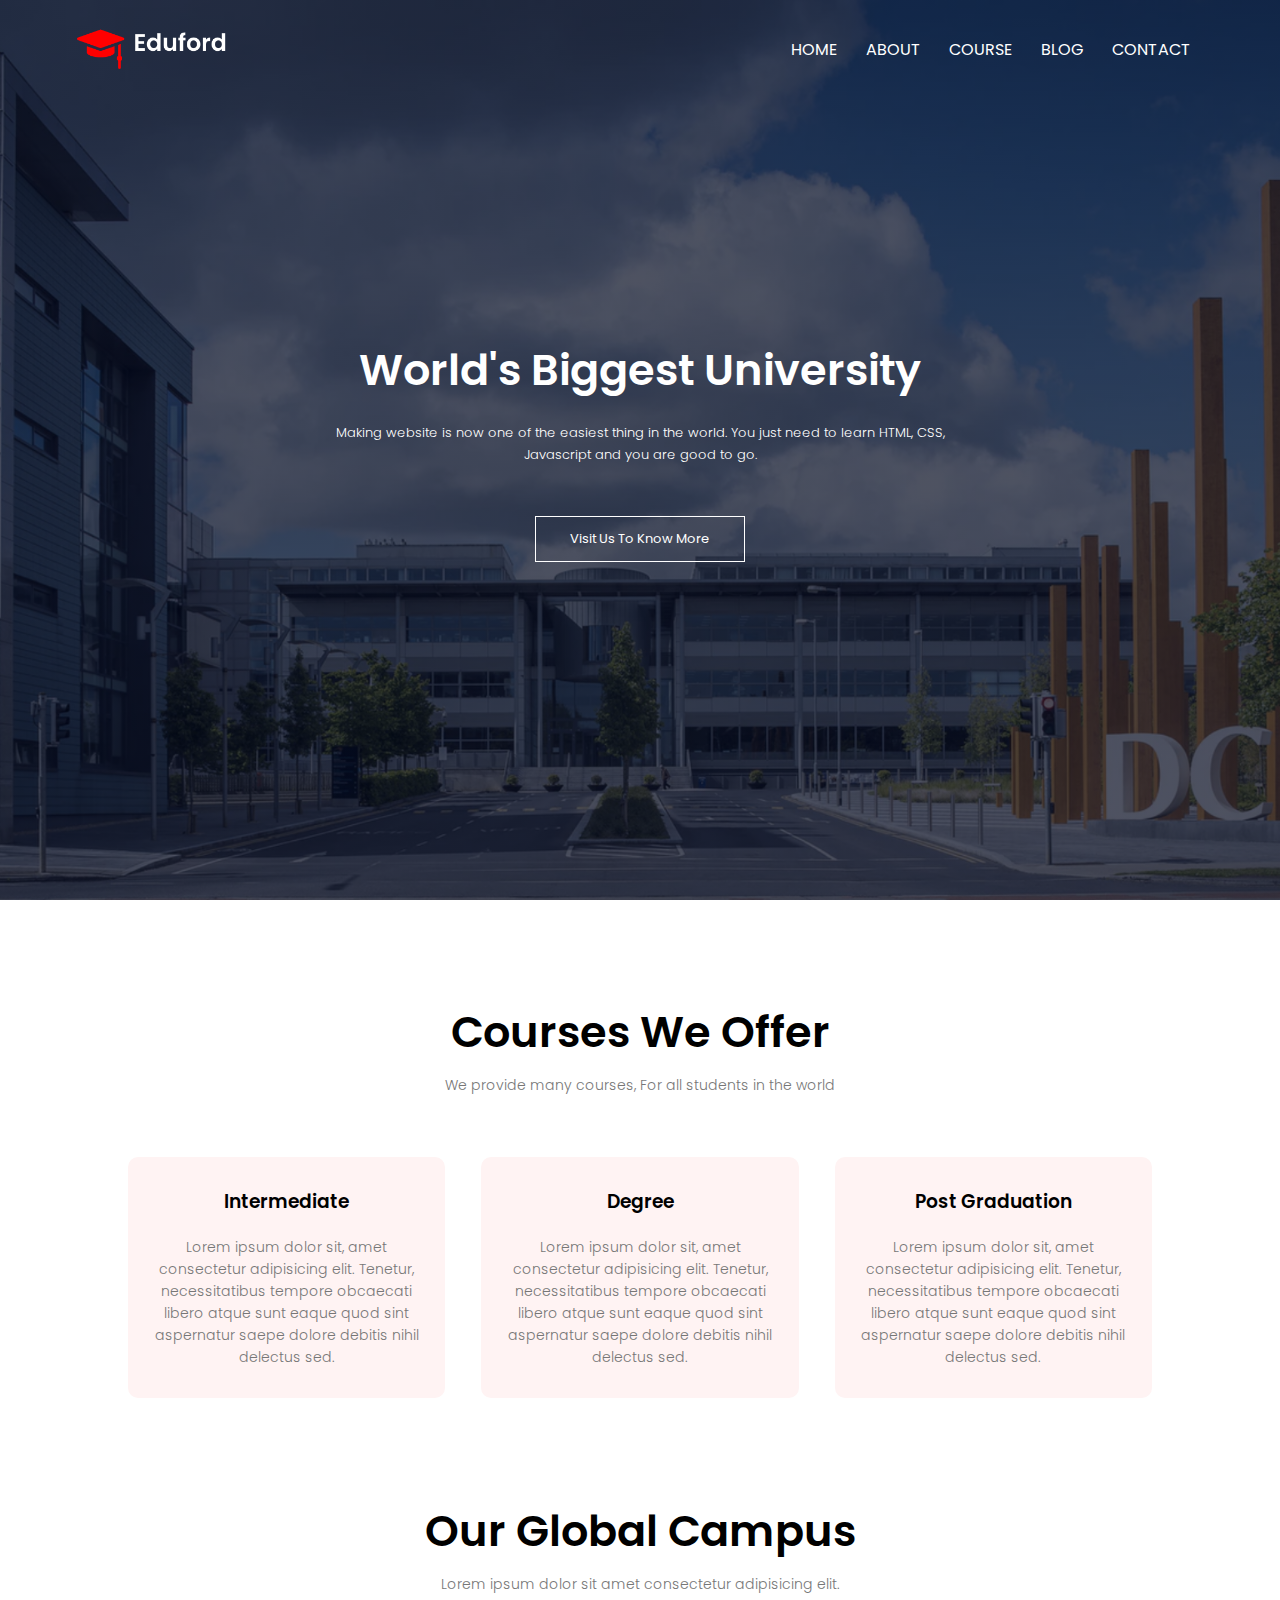
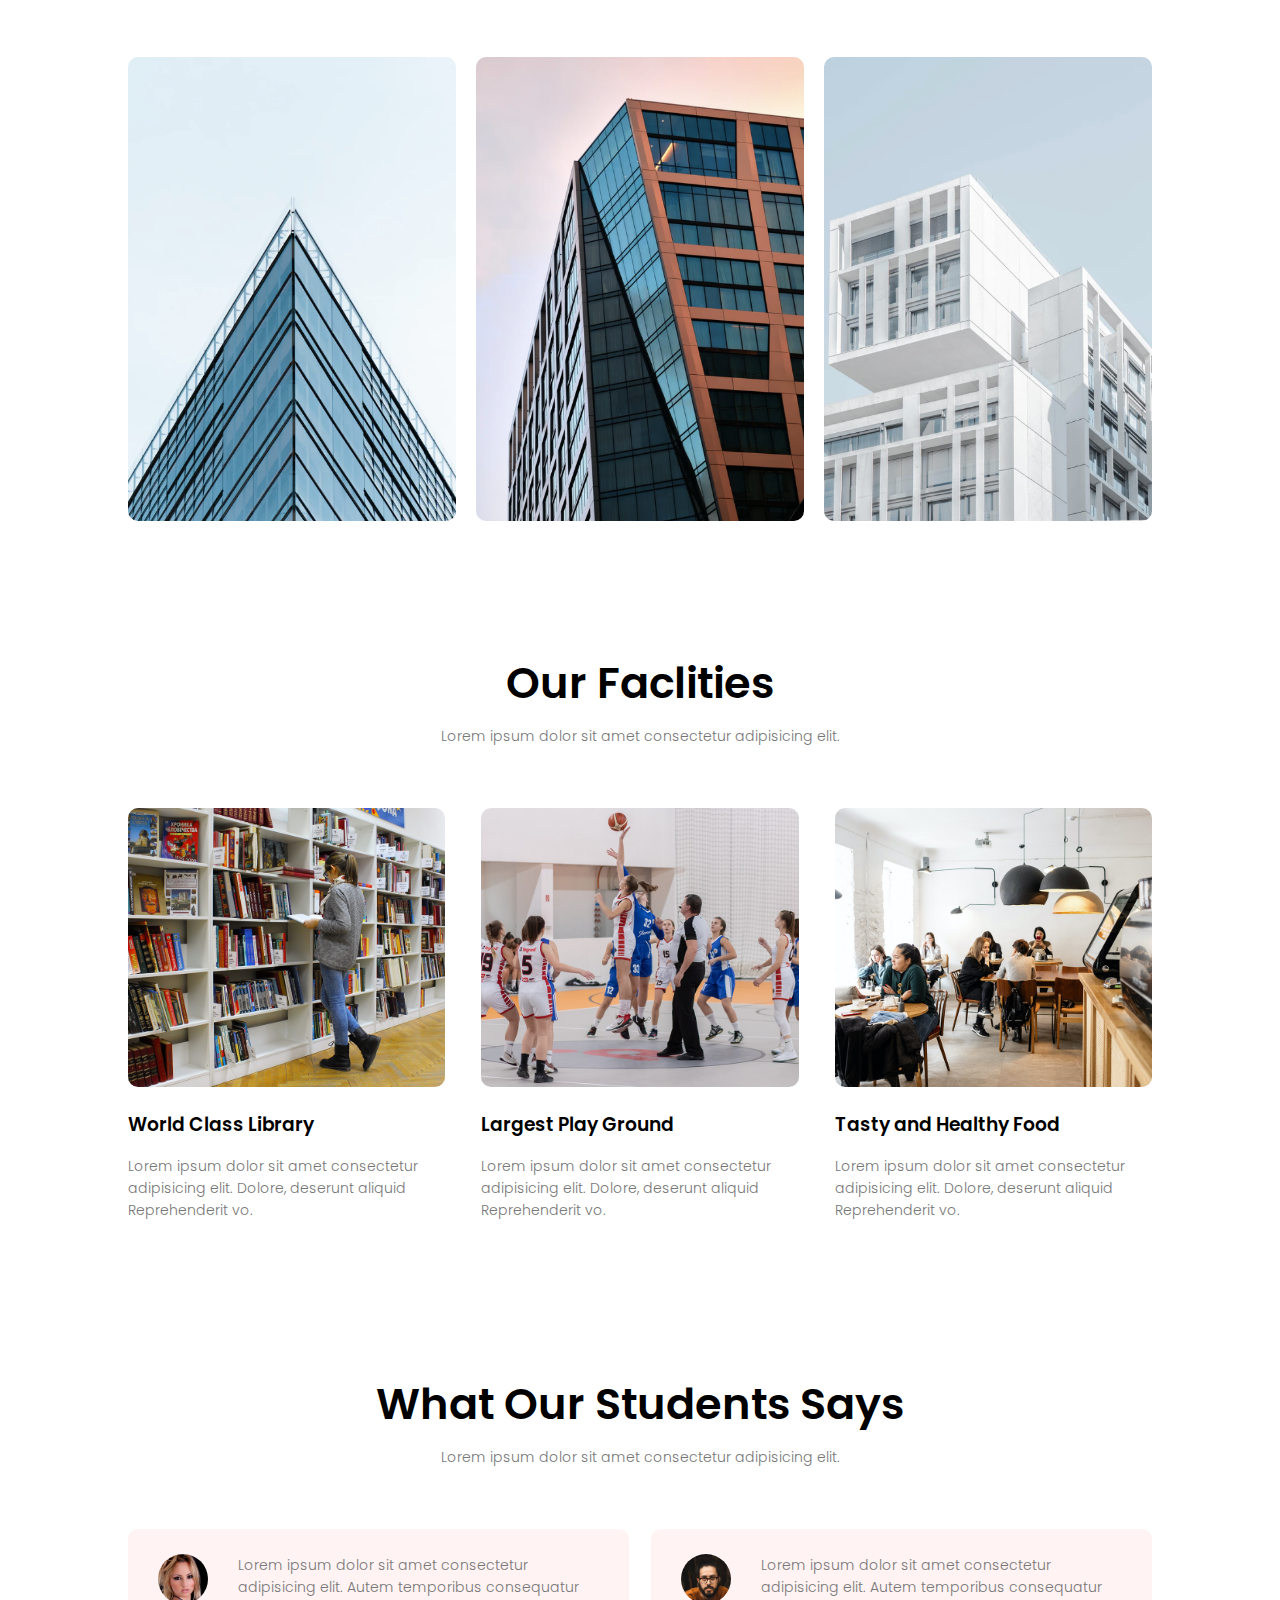
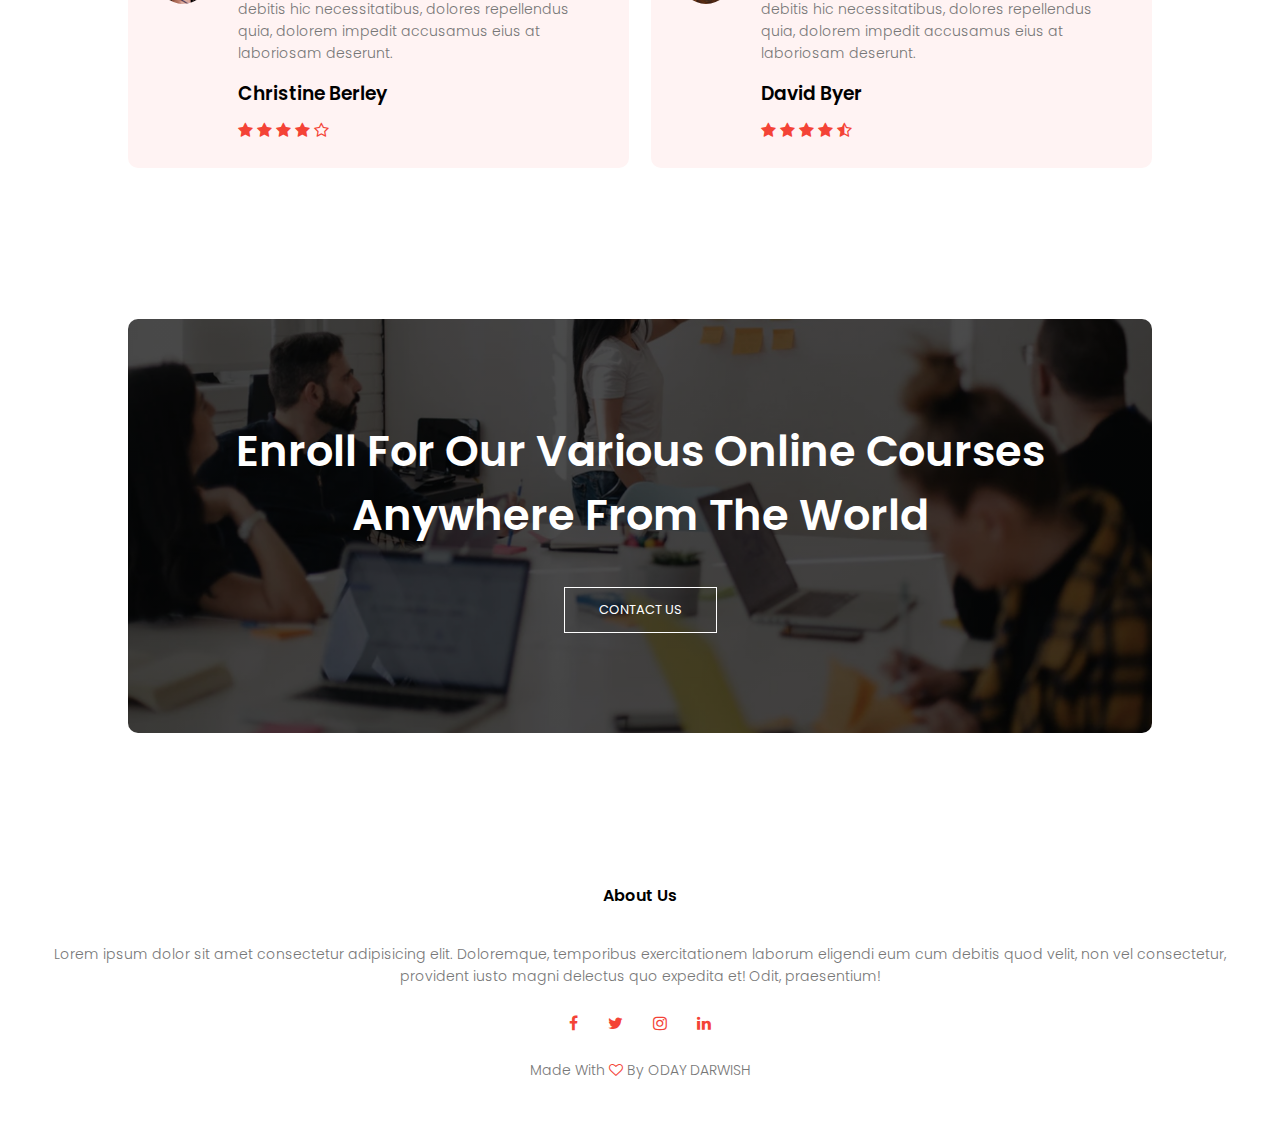
<file: index.html>
<!DOCTYPE html>
<html lang="en">
<head>
    <meta charset="UTF-8">
    <meta http-equiv="X-UA-Compatible" content="IE=edge">
    <meta name="viewport" content="width=device-width, initial-scale=1.0">
    <title>University Website Design</title>
    <link rel="stylesheet" href="css/style.css">
    <link rel="preconnect" href="https://fonts.googleapis.com">
    <link rel="preconnect" href="https://fonts.gstatic.com" crossorigin>
    <link href="https://fonts.googleapis.com/css2?family=Poppins:wght@100;200;300;400;600;700&display=swap" rel="stylesheet">
    <link rel="stylesheet" href="https://stackpath.bootstrapcdn.com/font-awesome/4.7.0/css/font-awesome.min.css">
</head>
<body>
    <section class="header">
        <nav>
            <a href="index.html"><img src="images/logo.png" alt=""></a>
            <div class="nav-links" id="navLinks">
                <i class="fa fa-times" onclick="hideMenu()"></i>
                <ul>
                    <li><a href="index.html">HOME</a></li>
                    <li><a href="about.html">ABOUT</a></li>
                    <li><a href="course.html">COURSE</a></li>
                    <li><a href="blog.html">BLOG</a></li>
                    <li><a href="contact.html">CONTACT</a></li>
                </ul>
            </div>
            <i class="fa fa-bars" onclick="showMenu()"></i>
        </nav>

        <div class="text-box">
            <h1>World's Biggest University</h1>
            <p>
                Making website is now one of the easiest thing in the world.
                You just need to learn HTML, CSS,<br>Javascript and you are good to go.
            </p>
            <a class="hero-btn" href="">Visit Us To Know More</a>
        </div>
    </section>


<!-----------COURSE------------>

    <section class="course">
        <h1>Courses We Offer</h1>
        <p>We provide many courses, For all students in the world</p>

        <DIV class="row">
            <div class="course-col">
                <h3>Intermediate</h3>
                <p>
                    Lorem ipsum dolor sit, amet consectetur adipisicing elit. Tenetur, necessitatibus tempore obcaecati libero atque
                    sunt eaque quod sint aspernatur saepe dolore debitis nihil delectus sed.
                </p>
            </div>
            <div class="course-col">
                <h3>Degree</h3>
                <p>
                    Lorem ipsum dolor sit, amet consectetur adipisicing elit. Tenetur, necessitatibus tempore obcaecati libero atque
                    sunt eaque quod sint aspernatur saepe dolore debitis nihil delectus sed.
                </p>
            </div>
            <div class="course-col">
                <h3>Post Graduation</h3>
                <p>
                    Lorem ipsum dolor sit, amet consectetur adipisicing elit. Tenetur, necessitatibus tempore obcaecati libero atque
                    sunt eaque quod sint aspernatur saepe dolore debitis nihil delectus sed.
                </p>
            </div>
        </DIV>
    </section>

<!-----------CAMPUS------------>

    <section class="campus">
        <h1>Our Global Campus</h1>
        <p>Lorem ipsum dolor sit amet consectetur adipisicing elit.</p>
        <div class="row">
            <div class="campus-col">
                <img src="images/london.png" alt="">
                <div class="layer">
                    <h3>LONDON</h3>
                </div>
            </div>
            <div class="campus-col">
                <img src="images/newyork.png "alt="">
                <div class="layer">
                    <h3>NEW YORK</h3>
                </div>
            </div>
            <div class="campus-col">
                <img src="images/washington.png" alt="">
                <div class="layer">
                    <h3>WASHINGTON</h3>
                </div>
            </div>
        </div>
    </section>

<!-----------FACILITIES------------>

    <section class="facilities">
        <h1>Our Faclities</h1>
        <p>Lorem ipsum dolor sit amet consectetur adipisicing elit.</p>
        <div class="row">
            <div class="fac-col">
                <img src="images/library.png" alt="">
                    <h3>World Class Library</h3>
                    <p>Lorem ipsum dolor sit amet consectetur adipisicing elit.
                        Dolore, deserunt aliquid Reprehenderit vo.
                    </p>
            </div>
            <div class="fac-col">
                <img src="images/basketball.png" alt="">
                    <h3>Largest Play Ground</h3>
                    <p>Lorem ipsum dolor sit amet consectetur adipisicing elit.
                        Dolore, deserunt aliquid Reprehenderit vo.
                    </p>
            </div>
            <div class="fac-col">
                <img src="images/cafeteria.png" alt="">
                    <h3>Tasty and Healthy Food</h3>
                    <p>Lorem ipsum dolor sit amet consectetur adipisicing elit.
                        Dolore, deserunt aliquid Reprehenderit vo.
                    </p>
            </div>
        </div>
    </section>

<!-----------TESTIMONIALS------------>

    <section class="testimonials">
        <h1>What Our Students Says</h1>
        <p>Lorem ipsum dolor sit amet consectetur adipisicing elit.</p>
        <div class="row">
            <div class="test-col">
                <img src="images/user1.jpg" alt="">
                <div>
                    <p>
                        Lorem ipsum dolor sit amet consectetur adipisicing elit.
                        Autem temporibus consequatur debitis hic necessitatibus, dolores repellendus quia,
                        dolorem impedit accusamus eius at laboriosam deserunt.
                    </p>
                    <h3>Christine Berley</h3>
                    <i class="fa fa-star"></i>
                    <i class="fa fa-star"></i>
                    <i class="fa fa-star"></i>
                    <i class="fa fa-star"></i>
                    <i class="fa fa-star-o"></i>
                </div>
            </div>
            <div class="test-col">
                <img src="images/user2.jpg" alt="">
                <div>
                    <p>
                        Lorem ipsum dolor sit amet consectetur adipisicing elit.
                        Autem temporibus consequatur debitis hic necessitatibus, dolores repellendus quia,
                        dolorem impedit accusamus eius at laboriosam deserunt.
                    </p>
                    <h3>David Byer</h3>
                    <i class="fa fa-star"></i>
                    <i class="fa fa-star"></i>
                    <i class="fa fa-star"></i>
                    <i class="fa fa-star"></i>
                    <i class="fa fa-star-half-o"></i>
                </div>
            </div>
        </div>
    </section>
    
<!-----------CALL TO ACTION------------>

    <section class="cta">
        <h1>Enroll For Our Various Online Courses<br>Anywhere From The World</h1>
        <a class="hero-btn" href="">CONTACT US</a>

    </section>

<!-----------FOOTER------------>

    <section class="footer">
        <h4>About Us</h4>
        <p>
            Lorem ipsum dolor sit amet consectetur adipisicing elit. Doloremque,
            temporibus exercitationem laborum eligendi eum cum debitis quod velit,
            non vel consectetur,<br>provident iusto magni delectus quo expedita et! Odit, praesentium!
        </p>
        <div class="icons">
            <i class="fa fa-facebook"></i>
            <i class="fa fa-twitter"></i>
            <i class="fa fa-instagram"></i>
            <i class="fa fa-linkedin"></i>
        </div>
        <p>Made With <i class="fa fa-heart-o"></i> By ODAY DARWISH</p>
    </section>





<!--------------------Javascript For Toggle Menu----------->
    <script>
        var navLinks = document.getElementById("navLinks");
        
        function showMenu() {
            navLinks.style.right = "0";
        }
        function hideMenu() {
            navLinks.style.right = "-201px"
        }

    </script>
</body>
</html>
</file>
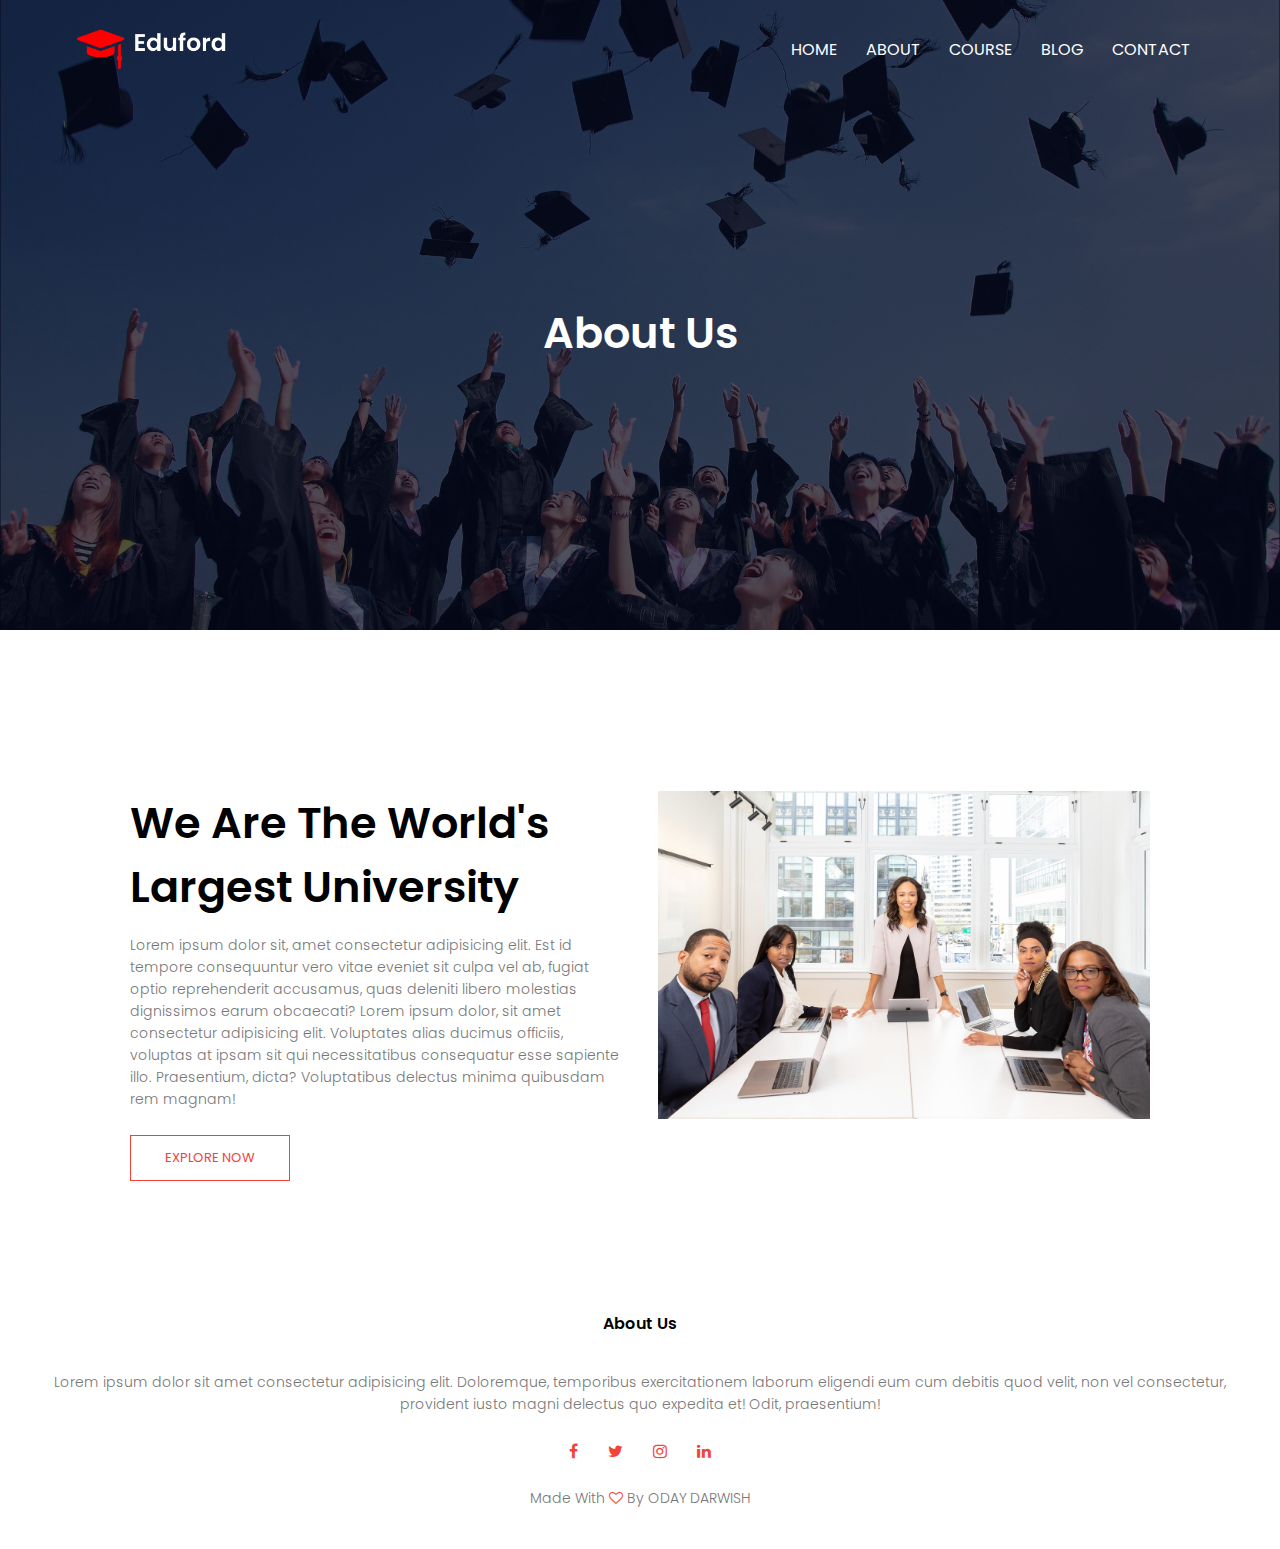
<file: about.html>
<!DOCTYPE html>
<html lang="en">
<head>
    <meta charset="UTF-8">
    <meta http-equiv="X-UA-Compatible" content="IE=edge">
    <meta name="viewport" content="width=device-width, initial-scale=1.0">
    <title>University Website Design</title>
    <link rel="stylesheet" href="css/style.css">
    <link rel="preconnect" href="https://fonts.googleapis.com">
    <link rel="preconnect" href="https://fonts.gstatic.com" crossorigin>
    <link href="https://fonts.googleapis.com/css2?family=Poppins:wght@100;200;300;400;600;700&display=swap" rel="stylesheet">
    <link rel="stylesheet" href="https://stackpath.bootstrapcdn.com/font-awesome/4.7.0/css/font-awesome.min.css">
</head>
<body>
    <section class="sub-header">
        <nav>
            <a href="index.html"><img src="images/logo.png" alt=""></a>
            <div class="nav-links" id="navLinks">
                <i class="fa fa-times" onclick="hideMenu()"></i>
                <ul>
                    <li><a href="index.html">HOME</a></li>
                    <li><a href="about.html">ABOUT</a></li>
                    <li><a href="course.html">COURSE</a></li>
                    <li><a href="blog.html">BLOG</a></li>
                    <li><a href="contact.html">CONTACT</a></li>
                </ul>
            </div>
            <i class="fa fa-bars" onclick="showMenu()"></i>
        </nav>
        <h1>About Us</h1>
    </section>

<!-- ----------ABOUT US CONTAINT----------- -->

    <section class="about-us">
        <div class="row">
            <div class="about-col">
                <h1>We Are The World's Largest University</h1>
                <p>
                    Lorem ipsum dolor sit, amet consectetur adipisicing elit. Est id tempore consequuntur
                    vero vitae eveniet sit culpa vel ab, fugiat optio reprehenderit accusamus,
                    quas deleniti libero molestias dignissimos earum obcaecati?
                    Lorem ipsum dolor, sit amet consectetur adipisicing elit. Voluptates alias ducimus officiis,
                    voluptas at ipsam sit qui necessitatibus consequatur esse sapiente illo. Praesentium,
                    dicta? Voluptatibus delectus minima quibusdam rem magnam!
                </p>
                <a class="hero-btn red-btn" href="">EXPLORE NOW</a>
            </div>
            <div class="about-col">
                <img src="images/about.jpg" alt="">
            </div>
        </div>
    </section>


<!-----------FOOTER------------>

    <section class="footer">
        <h4>About Us</h4>
        <p>
            Lorem ipsum dolor sit amet consectetur adipisicing elit. Doloremque,
            temporibus exercitationem laborum eligendi eum cum debitis quod velit,
            non vel consectetur,<br>provident iusto magni delectus quo expedita et! Odit, praesentium!
        </p>
        <div class="icons">
            <i class="fa fa-facebook"></i>
            <i class="fa fa-twitter"></i>
            <i class="fa fa-instagram"></i>
            <i class="fa fa-linkedin"></i>
        </div>
        <p>Made With <i class="fa fa-heart-o"></i> By ODAY DARWISH</p>
    </section>






<!--------------------Javascript For Toggle Menu----------->
    <script>
        var navLinks = document.getElementById("navLinks");
        
        function showMenu() {
            navLinks.style.right = "0";
        }
        function hideMenu() {
            navLinks.style.right = "-201px"
        }

    </script>
</body>
</html>
</file>
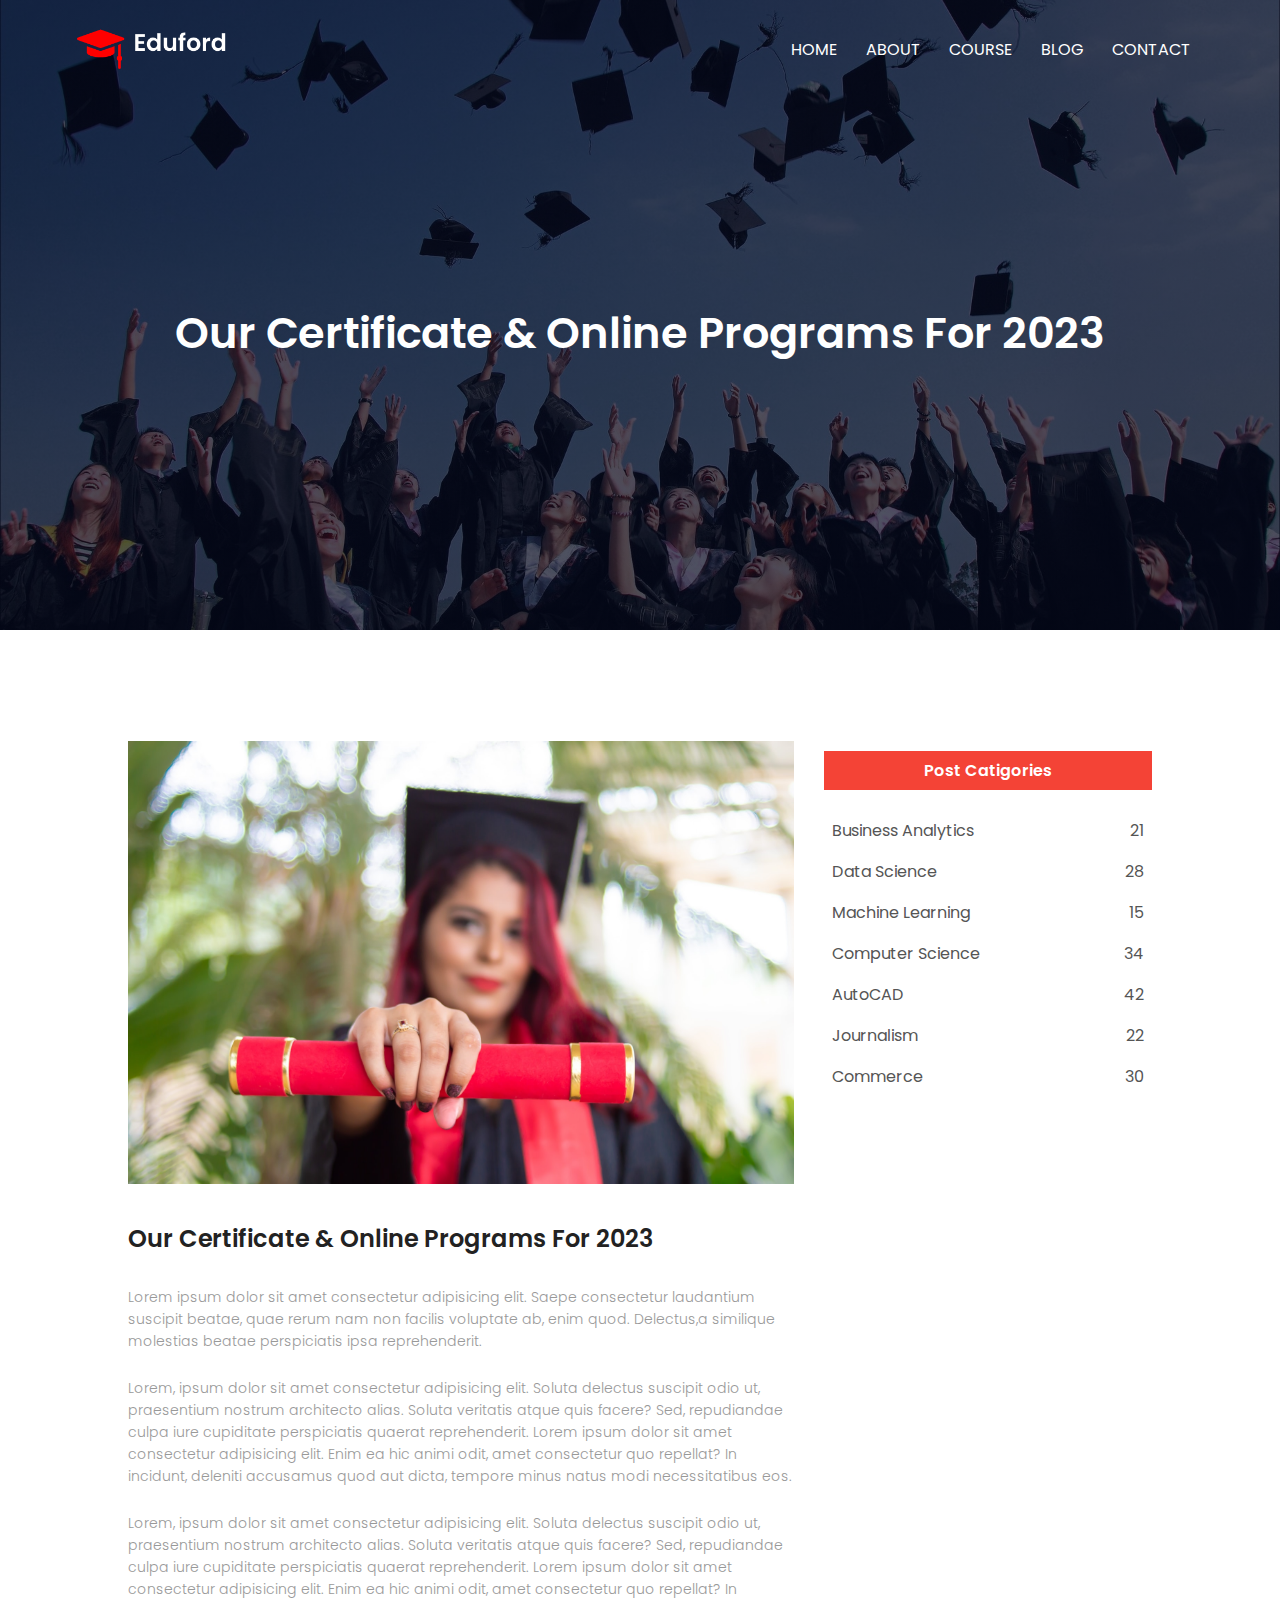
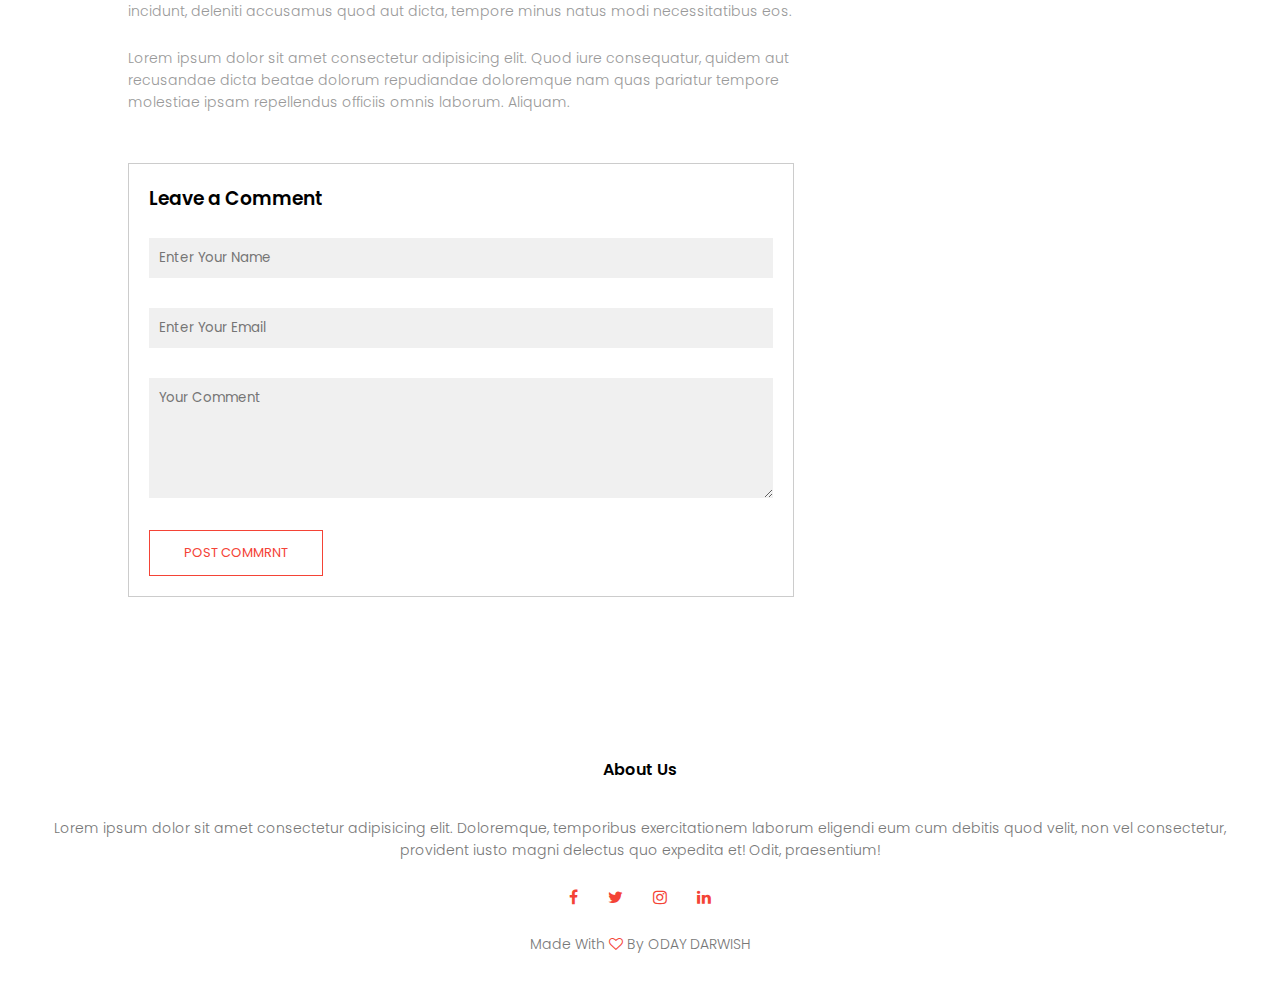
<file: blog.html>
<!DOCTYPE html>
<html lang="en">
<head>
    <meta charset="UTF-8">
    <meta http-equiv="X-UA-Compatible" content="IE=edge">
    <meta name="viewport" content="width=device-width, initial-scale=1.0">
    <title>University Website Design</title>
    <link rel="stylesheet" href="css/style.css">
    <link rel="preconnect" href="https://fonts.googleapis.com">
    <link rel="preconnect" href="https://fonts.gstatic.com" crossorigin>
    <link href="https://fonts.googleapis.com/css2?family=Poppins:wght@100;200;300;400;600;700&display=swap" rel="stylesheet">
    <link rel="stylesheet" href="https://stackpath.bootstrapcdn.com/font-awesome/4.7.0/css/font-awesome.min.css">
</head>
<body>
    <section class="sub-header">
        <nav>
            <a href="index.html"><img src="images/logo.png" alt=""></a>
            <div class="nav-links" id="navLinks">
                <i class="fa fa-times" onclick="hideMenu()"></i>
                <ul>
                    <li><a href="index.html">HOME</a></li>
                    <li><a href="about.html">ABOUT</a></li>
                    <li><a href="course.html">COURSE</a></li>
                    <li><a href="blog.html">BLOG</a></li>
                    <li><a href="contact.html">CONTACT</a></li>
                </ul>
            </div>
            <i class="fa fa-bars" onclick="showMenu()"></i>
        </nav>
        <h1>Our Certificate & Online Programs For 2023</h1>
    </section>

<!-----------BLOG BAGE CONTAINT------------>

    <section class="blog-content">
        <div class="row">
            <div class="blog-left">
                <img src="images/certificate.jpg" alt="">
                <h2>Our Certificate & Online Programs For 2023</h2>
                <p>
                    Lorem ipsum dolor sit amet consectetur adipisicing elit.
                    Saepe consectetur laudantium suscipit beatae, quae rerum nam non facilis voluptate ab, enim quod.
                    Delectus,a similique molestias beatae perspiciatis ipsa reprehenderit.
                </p>
                <br>
                <p>
                    Lorem, ipsum dolor sit amet consectetur adipisicing elit.
                    Soluta delectus suscipit odio ut, praesentium nostrum architecto alias.
                    Soluta veritatis atque quis facere? Sed,
                    repudiandae culpa iure cupiditate perspiciatis quaerat reprehenderit.
                    Lorem ipsum dolor sit amet consectetur adipisicing elit. Enim ea hic animi odit,
                    amet consectetur quo repellat? In incidunt, deleniti accusamus quod aut dicta,
                    tempore minus natus modi necessitatibus eos.
                </p>
                <br>
                <p>
                    Lorem, ipsum dolor sit amet consectetur adipisicing elit.
                    Soluta delectus suscipit odio ut, praesentium nostrum architecto alias.
                    Soluta veritatis atque quis facere? Sed,
                    repudiandae culpa iure cupiditate perspiciatis quaerat reprehenderit.
                    Lorem ipsum dolor sit amet consectetur adipisicing elit. Enim ea hic animi odit,
                    amet consectetur quo repellat? In incidunt, deleniti accusamus quod aut dicta,
                    tempore minus natus modi necessitatibus eos.
                </p>
                <br>
                <p>
                    Lorem ipsum dolor sit amet consectetur adipisicing elit. Quod iure consequatur,
                    quidem aut recusandae dicta beatae dolorum repudiandae
                    doloremque nam quas pariatur tempore molestiae ipsam repellendus officiis omnis laborum. Aliquam.
                </p>

                <div class="comment-box">
                    <h3>Leave a Comment</h3>
                    <form class="comment-form">
                        <input type="text" placeholder="Enter Your Name">
                        <input type="email" placeholder="Enter Your Email">
                        <textarea rows="5" placeholder="Your Comment"></textarea>
                        <button class="hero-btn red-btn" type="submit">POST COMMRNT</button>
                    </form>
                </div>

            </div>
            <div class="blog-right">
                <h3>Post Catigories</h3>
                <div>
                    <span>Business Analytics</span>
                    <span>21</span>
                </div>
                <div>
                    <span>Data Science</span>
                    <span>28</span>
                </div>
                <div>
                    <span>Machine Learning</span>
                    <span>15</span>
                </div>
                <div>
                    <span>Computer Science</span>
                    <span>34</span>
                </div>
                <div>
                    <span>AutoCAD</span>
                    <span>42</span>
                </div>
                <div>
                    <span>Journalism</span>
                    <span>22</span>
                </div>
                <div>
                    <span>Commerce</span>
                    <span>30</span>
                </div>
            </div>
        </div>
    </section>





<!-----------FOOTER------------>

    <section class="footer">
        <h4>About Us</h4>
        <p>
            Lorem ipsum dolor sit amet consectetur adipisicing elit. Doloremque,
            temporibus exercitationem laborum eligendi eum cum debitis quod velit,
            non vel consectetur,<br>provident iusto magni delectus quo expedita et! Odit, praesentium!
        </p>
        <div class="icons">
            <i class="fa fa-facebook"></i>
            <i class="fa fa-twitter"></i>
            <i class="fa fa-instagram"></i>
            <i class="fa fa-linkedin"></i>
        </div>
        <p>Made With <i class="fa fa-heart-o"></i> By ODAY DARWISH</p>
    </section>






<!--------------------Javascript For Toggle Menu----------->
    <script>
        var navLinks = document.getElementById("navLinks");
        
        function showMenu() {
            navLinks.style.right = "0";
        }
        function hideMenu() {
            navLinks.style.right = "-201px"
        }

    </script>
</body>
</html>
</file>
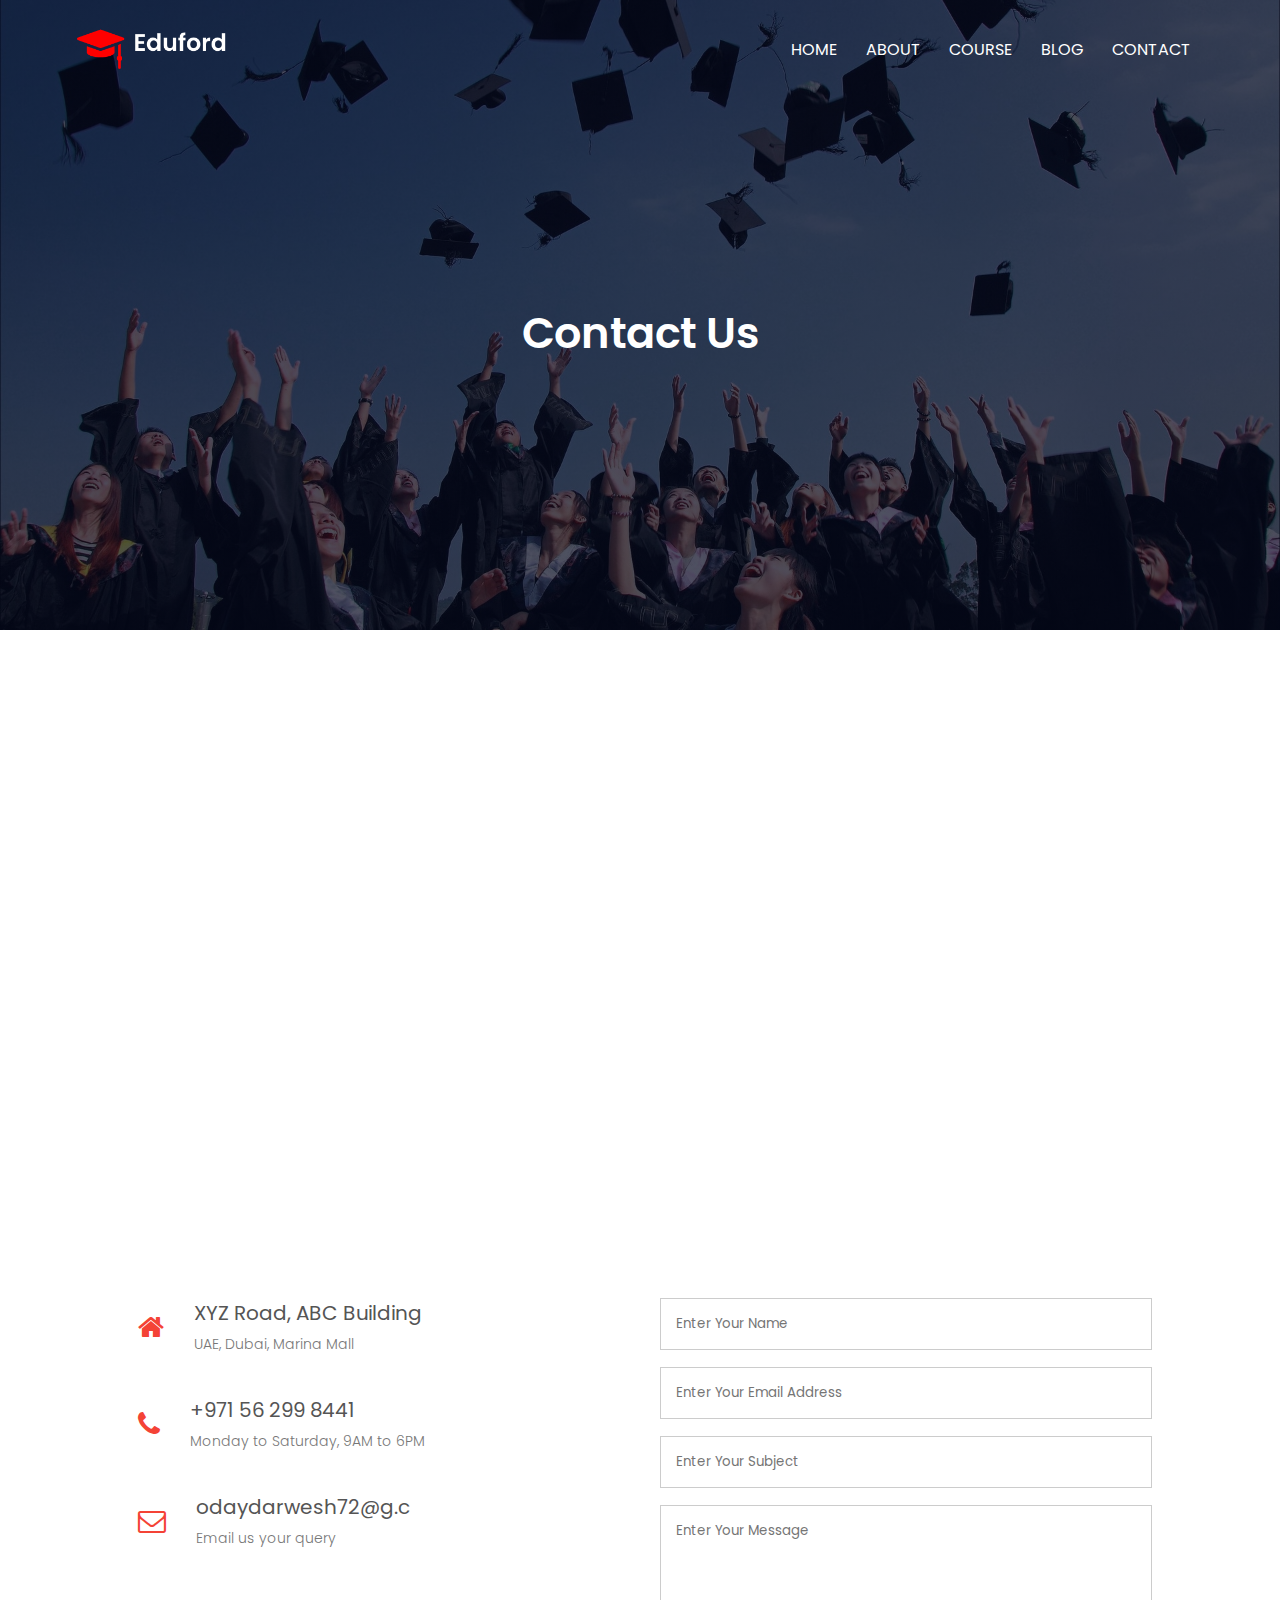
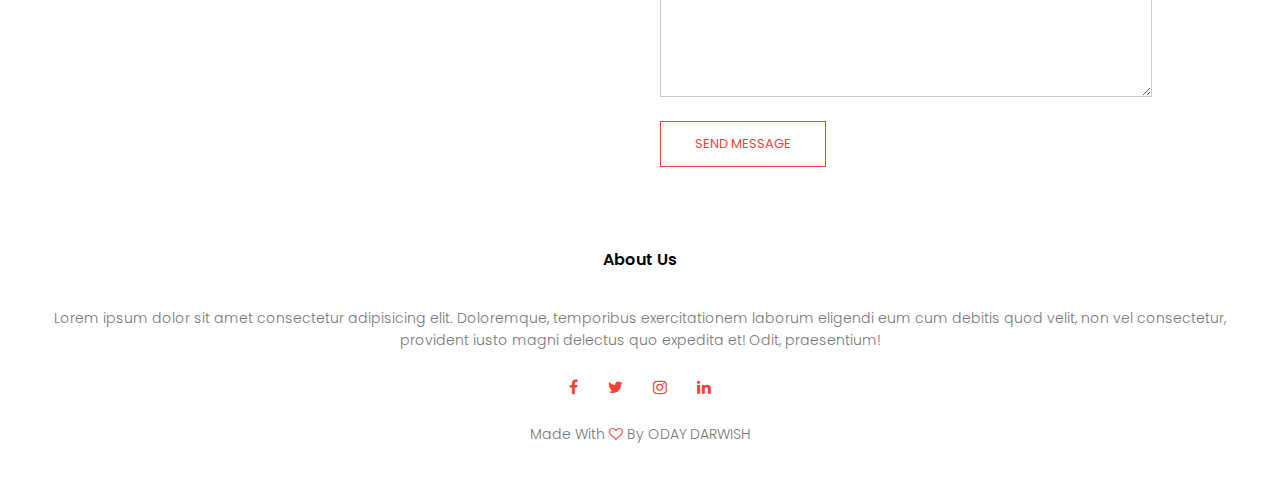
<file: contact.html>
<!DOCTYPE html>
<html lang="en">
<head>
    <meta charset="UTF-8">
    <meta http-equiv="X-UA-Compatible" content="IE=edge">
    <meta name="viewport" content="width=device-width, initial-scale=1.0">
    <title>University Website Design</title>
    <link rel="stylesheet" href="css/style.css">
    <link rel="preconnect" href="https://fonts.googleapis.com">
    <link rel="preconnect" href="https://fonts.gstatic.com" crossorigin>
    <link href="https://fonts.googleapis.com/css2?family=Poppins:wght@100;200;300;400;600;700&display=swap" rel="stylesheet">
    <link rel="stylesheet" href="https://stackpath.bootstrapcdn.com/font-awesome/4.7.0/css/font-awesome.min.css">
</head>
<body>
    <section class="sub-header">
        <nav>
            <a href="index.html"><img src="images/logo.png" alt=""></a>
            <div class="nav-links" id="navLinks">
                <i class="fa fa-times" onclick="hideMenu()"></i>
                <ul>
                    <li><a href="index.html">HOME</a></li>
                    <li><a href="about.html">ABOUT</a></li>
                    <li><a href="course.html">COURSE</a></li>
                    <li><a href="blog.html">BLOG</a></li>
                    <li><a href="contact.html">CONTACT</a></li>
                </ul>
            </div>
            <i class="fa fa-bars" onclick="showMenu()"></i>
        </nav>
        <h1>Contact Us</h1>
    </section>

<!-- ----------CONTACT US CONTAINT----------- -->

    <section class="location">
        <iframe src="https://www.google.com/maps/embed?pb=!1m18!1m12!1m3!1d3722357.2683217158!2d56.20034541956278!3d24.342503151909234!2m3!1f0!2f0!3f0!3m2!1i1024!2i768!4f13.
                    1!3m3!1m2!1s0x3e5e48dfb1ab12bd%3A0x33d32f56c0080aa7!2z2KfZhNil2YXYp9ix2KfYqiDYp9mE2LnYsdio2YrYqSDYp9mE2YXYqtit2K_YqQ!5e0!3m2!1sar!2s!4v1676537553874!5m2!1sar!2s" 
                width="600" height="450" style="border:0;" allowfullscreen="" loading="lazy" referrerpolicy="no-referrer-when-downgrade"></iframe>
    </section>

    <section class="contact-us">
        <div class="row">
            <div class="contact-col">
                <div>
                    <i class="fa fa-home"></i>
                    <span>
                        <h5>XYZ Road, ABC Building</h5>
                        <p>UAE, Dubai, Marina Mall</p>
                    </span>
                </div>
                <div>
                    <i class="fa fa-phone"></i>
                    <span>
                        <h5>+971 56 299 8441</h5>
                        <p>Monday to Saturday, 9AM to 6PM</p>
                    </span>
                </div>
                <div>
                    <i class="fa fa-envelope-o"></i>
                    <span>
                        <h5>odaydarwesh72@g.c</h5>
                        <p>Email us your query</p>
                    </span>
                </div>
            </div>
            <div class="contact-col">
                <form action="form-handler.php" method="post">
                    <input type="text" name="name" placeholder="Enter Your Name" required>
                    <input type="email" name="email" placeholder="Enter Your Email Address" required>
                    <input type="text" name="subject" placeholder="Enter Your Subject" required>
                    <textarea rows="8" name="message" placeholder="Enter Your Message" required></textarea>
                    <button class="hero-btn red-btn" type="submit">SEND MESSAGE</button>
                </form>
            </div>
        </div>
    </section>

<!-----------FOOTER------------>

    <section class="footer">
        <h4>About Us</h4>
        <p>
            Lorem ipsum dolor sit amet consectetur adipisicing elit. Doloremque,
            temporibus exercitationem laborum eligendi eum cum debitis quod velit,
            non vel consectetur,<br>provident iusto magni delectus quo expedita et! Odit, praesentium!
        </p>
        <div class="icons">
            <i class="fa fa-facebook"></i>
            <i class="fa fa-twitter"></i>
            <i class="fa fa-instagram"></i>
            <i class="fa fa-linkedin"></i>
        </div>
        <p>Made With <i class="fa fa-heart-o"></i> By ODAY DARWISH</p>
    </section>






<!--------------------Javascript For Toggle Menu----------->
    <script>
        var navLinks = document.getElementById("navLinks");
        
        function showMenu() {
            navLinks.style.right = "0";
        }
        function hideMenu() {
            navLinks.style.right = "-201px"
        }

    </script>
</body>
</html>
</file>
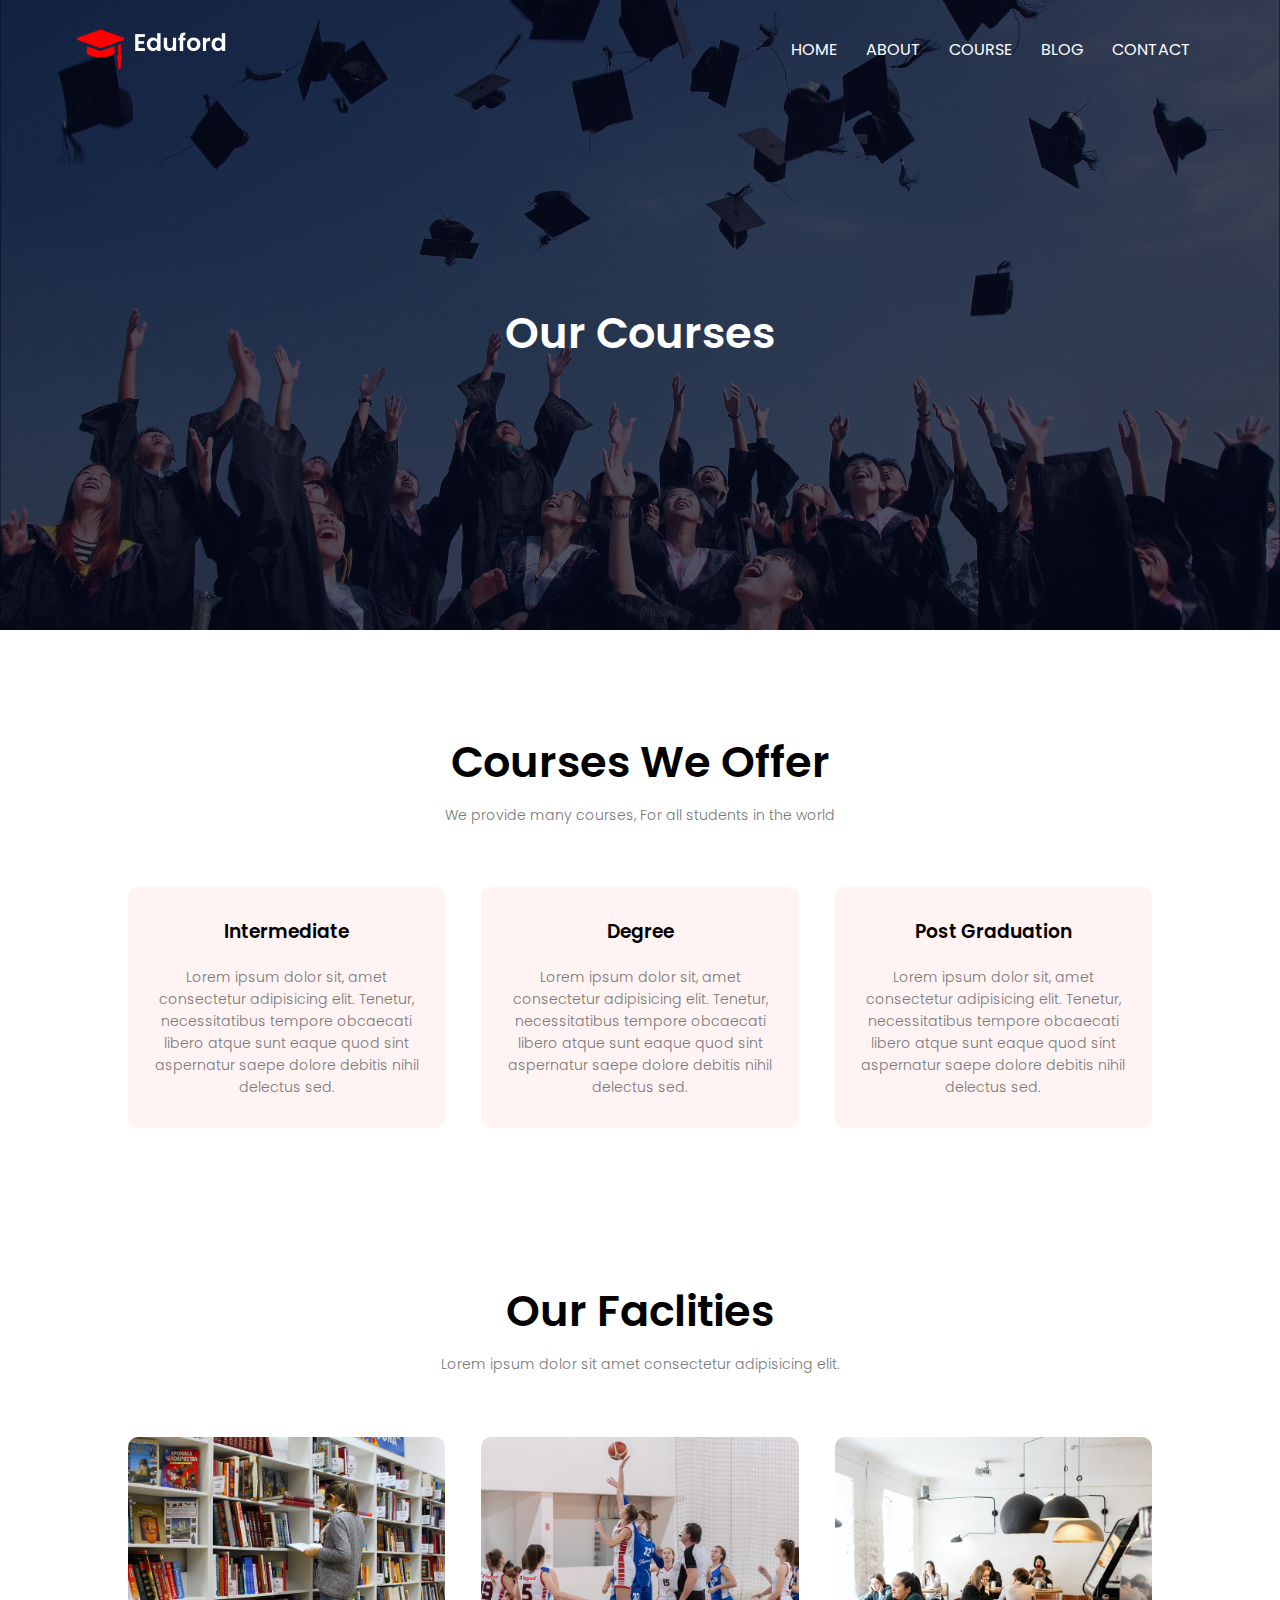
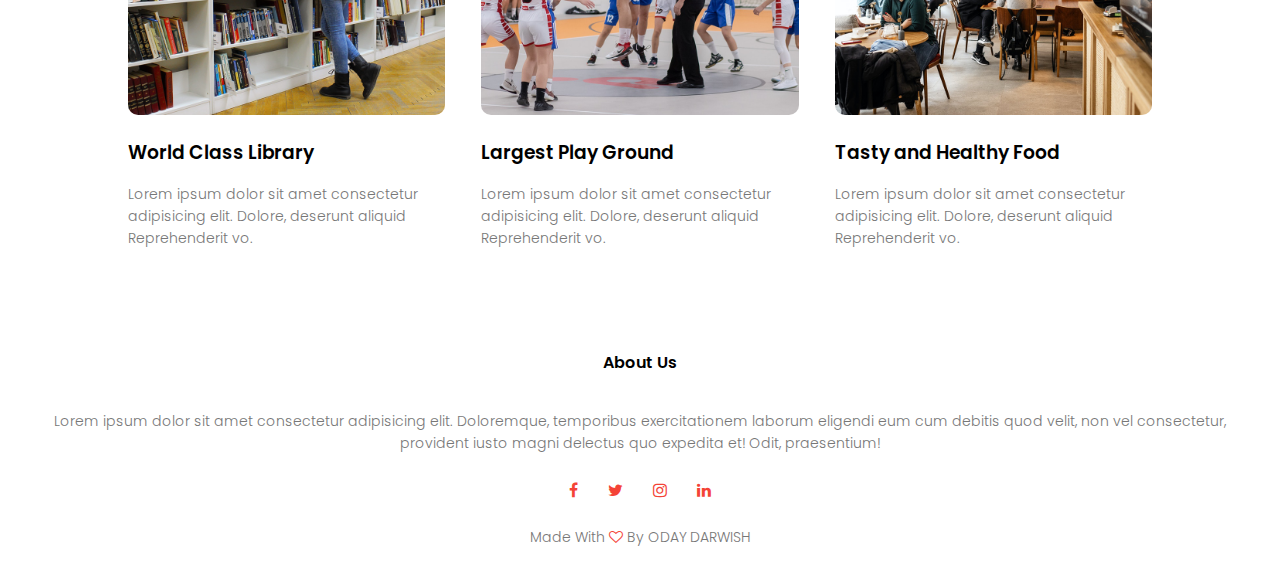
<file: course.html>
<!DOCTYPE html>
<html lang="en">
<head>
    <meta charset="UTF-8">
    <meta http-equiv="X-UA-Compatible" content="IE=edge">
    <meta name="viewport" content="width=device-width, initial-scale=1.0">
    <title>University Website Design</title>
    <link rel="stylesheet" href="css/style.css">
    <link rel="preconnect" href="https://fonts.googleapis.com">
    <link rel="preconnect" href="https://fonts.gstatic.com" crossorigin>
    <link href="https://fonts.googleapis.com/css2?family=Poppins:wght@100;200;300;400;600;700&display=swap" rel="stylesheet">
    <link rel="stylesheet" href="https://stackpath.bootstrapcdn.com/font-awesome/4.7.0/css/font-awesome.min.css">
</head>
<body>
    <section class="sub-header">
        <nav>
            <a href="index.html"><img src="images/logo.png" alt=""></a>
            <div class="nav-links" id="navLinks">
                <i class="fa fa-times" onclick="hideMenu()"></i>
                <ul>
                    <li><a href="index.html">HOME</a></li>
                    <li><a href="about.html">ABOUT</a></li>
                    <li><a href="course.html">COURSE</a></li>
                    <li><a href="blog.html">BLOG</a></li>
                    <li><a href="contact.html">CONTACT</a></li>
                </ul>
            </div>
            <i class="fa fa-bars" onclick="showMenu()"></i>
        </nav>
        <h1>Our Courses</h1>
    </section>

<!-----------COURSES------------>

<section class="course">
    <h1>Courses We Offer</h1>
    <p>We provide many courses, For all students in the world</p>

    <DIV class="row">
        <div class="course-col">
            <h3>Intermediate</h3>
            <p>
                Lorem ipsum dolor sit, amet consectetur adipisicing elit. Tenetur, necessitatibus tempore obcaecati libero atque
                sunt eaque quod sint aspernatur saepe dolore debitis nihil delectus sed.
            </p>
        </div>
        <div class="course-col">
            <h3>Degree</h3>
            <p>
                Lorem ipsum dolor sit, amet consectetur adipisicing elit. Tenetur, necessitatibus tempore obcaecati libero atque
                sunt eaque quod sint aspernatur saepe dolore debitis nihil delectus sed.
            </p>
        </div>
        <div class="course-col">
            <h3>Post Graduation</h3>
            <p>
                Lorem ipsum dolor sit, amet consectetur adipisicing elit. Tenetur, necessitatibus tempore obcaecati libero atque
                sunt eaque quod sint aspernatur saepe dolore debitis nihil delectus sed.
            </p>
        </div>
    </DIV>
</section>

<!-----------FACILITIES------------>

<section class="facilities">
    <h1>Our Faclities</h1>
    <p>Lorem ipsum dolor sit amet consectetur adipisicing elit.</p>
    <div class="row">
        <div class="fac-col">
            <img src="images/library.png" alt="">
                <h3>World Class Library</h3>
                <p>Lorem ipsum dolor sit amet consectetur adipisicing elit.
                    Dolore, deserunt aliquid Reprehenderit vo.
                </p>
        </div>
        <div class="fac-col">
            <img src="images/basketball.png" alt="">
                <h3>Largest Play Ground</h3>
                <p>Lorem ipsum dolor sit amet consectetur adipisicing elit.
                    Dolore, deserunt aliquid Reprehenderit vo.
                </p>
        </div>
        <div class="fac-col">
            <img src="images/cafeteria.png" alt="">
                <h3>Tasty and Healthy Food</h3>
                <p>Lorem ipsum dolor sit amet consectetur adipisicing elit.
                    Dolore, deserunt aliquid Reprehenderit vo.
                </p>
        </div>
    </div>
</section>

<!-----------FOOTER------------>

    <section class="footer">
        <h4>About Us</h4>
        <p>
            Lorem ipsum dolor sit amet consectetur adipisicing elit. Doloremque,
            temporibus exercitationem laborum eligendi eum cum debitis quod velit,
            non vel consectetur,<br>provident iusto magni delectus quo expedita et! Odit, praesentium!
        </p>
        <div class="icons">
            <i class="fa fa-facebook"></i>
            <i class="fa fa-twitter"></i>
            <i class="fa fa-instagram"></i>
            <i class="fa fa-linkedin"></i>
        </div>
        <p>Made With <i class="fa fa-heart-o"></i> By ODAY DARWISH</p>
    </section>






<!--------------------Javascript For Toggle Menu----------->
    <script>
        var navLinks = document.getElementById("navLinks");
        
        function showMenu() {
            navLinks.style.right = "0";
        }
        function hideMenu() {
            navLinks.style.right = "-201px"
        }

    </script>
</body>
</html>
</file>
<file: css/style.css>
* {
    margin: 0;
    padding: 0;
    font-family: 'Poppins', sans-serif;
}

.header {
    min-height: 100vh;
    width: 100%;
    background-image: linear-gradient(rgba(4,9,30,0.7),rgba(4,9,30,0.7)),url(../images/banner.png);
    background-position: center;
    background-size: cover;
    position: relative;
}

nav {
    display: flex;
    padding: 2% 6%;
    justify-content: space-between;
    align-items: center;
}

nav img {
    width: 150px;
}

.nav-links {
    flex: 1;
    text-align: right;
}

.nav-links ul li {
    list-style: none;
    display: inline-block;
    padding: 8px 12px;
    position: relative;
}

.nav-links ul li::after {
    content: "";
    width: 0%;
    height: 3px;
    background-color: #f44336;
    display: block;
    margin: auto;
    transition: 0.5s;
}

.nav-links ul li:hover::after {
    width: 100%;
}

.nav-links ul li a {
    color: white;
    text-decoration: none;
    font-size: 16px;
}

.text-box {
    width: 90%;
    color: #fff;
    position: absolute;
    top: 50%;
    left: 50%;
    transform: translate(-50%,-50%);
    text-align: center;
}

.text-box h1 {
    font-size: 43px;
}

.text-box p {
    margin: 10px 0 40px;
    font-size: 13px;
    color: #fff;
}

.hero-btn {
    display: inline-block;
    text-decoration: none;
    color: #fff;
    border: 1px solid #fff;
    padding: 12px 34px;
    font-size: 13px;
    background-color: transparent;
    position: relative;
    cursor: pointer;
}

.hero-btn:hover {
    border: 1px solid #f44336;
    background: #f44336;
    transition: 1s;
}

nav .fa {
    display: none;
}

@media (max-width: 700px) {
    .text-box h1 {
        font-size: 20px;
    }
    .nav-links ul li {
        display: block;
    }
    .nav-links {
        position: fixed;
        background: #f44336;
        height: 100vh;
        width: 200px;
        top: 0;
        right: -200px;
        text-align: left;
        z-index: 2;
        transition: 1s;
    }
    nav .fa {
        display: block;
        color: #fff;
        margin: 10px;
        font-size: 22px;
        cursor: pointer;
    }
    .nav-links ul {
        padding: 30px;
    }
}

/* ----COURSE---- */

.course {
    width: 80%;
    margin: auto;
    text-align: center;
    padding-top: 100px;
}

h1 {
    font-size: 43px;
    font-weight: 600;
}

p {
    color: #777;
    font-size: 14px;
    font-weight: 300;
    line-height: 22px;
    padding: 10px;
}

.row {
    margin-top: 5%;
    display: flex;
    justify-content: space-between;
}

.course-col {
    flex-basis: 31%;
    background: #fff3f3;
    border-radius: 10px;
    margin-bottom: 5%;
    padding: 20px 12px;
    box-sizing: border-box;
    transition: 0.5s;
}

h3 {
    text-align: center;
    font-weight: 600;
    margin: 10px 0;
}

.course-col:hover {
    box-shadow: 0 0 20px 0px rgba(0, 0, 0, 0.2);
}

@media (max-width: 700px) {
    .row {
        flex-direction: column;
    }
}

/* -----------CAMPUS-------- */

.campus {
    width: 80%;
    margin: auto;
    text-align: center;
    padding-top: 50px;
}

.campus-col {
    flex-basis: 32%;
    border-radius: 10px;
    margin-bottom: 30px;
    position: relative;
    overflow: hidden;
}

.campus-col img {
    width: 100%;
    display: block;
}

.layer {
    background: transparent;
    height: 100%;
    width: 100%;
    position: absolute;
    top: 0;
    left: 0;
    transition: 0.5s;
}

.layer:hover {
    background: rgba(226, 0, 0, 0.7);
}

.layer h3 {
    width: 100%;
    font-size: 26px;
    font-weight: 500;
    color: #fff;
    bottom: 0;
    left: 50%;
    transform: translateX(-50%);
    position: absolute;
    opacity: 0;
    transition: 0.5s;
}

.layer:hover h3 {
    bottom: 49%;
    opacity: 1;
}


/* -----------FACILITIES-------- */

.facilities {
    width: 80%;
    margin: auto;
    text-align: center;
    padding-top: 100px;
}

.fac-col {
    flex-basis: 31%;
    border-radius: 10px;
    margin-bottom: 5%;
    text-align: left;
}

.fac-col img {
    width: 100%;
    border-radius: 10px;
}

.fac-col p {
    padding: 0;
}

.fac-col h3 {
    margin: 16px 0;
    text-align: left;
}

/* -----------TESTIMONIALS-------- */

.testimonials {
    width: 80%;
    margin: auto;
    padding-top: 100px;
    text-align: center;
}

.test-col {
    flex-basis: 44%;
    border-radius: 10px;
    margin-bottom: 5%;
    text-align: left;
    background: #fff3f3;
    padding: 25px;
    cursor: pointer;
    display: flex;
}

.test-col img {
    height: 50px;
    margin: 0 30px 0 5px;
    border-radius: 50%;
}

.test-col p {
    padding: 0;
}

.test-col h3 {
    margin-top: 15px;
    text-align: left;
}

.test-col .fa {
    color: #f44336;
}

@media (max-width: 700px) {
    .test-col img {
        margin: 0 15px 0 0;
    }
}

/* -----------CALL TO ACTION-------- */

.cta {
    margin: 100px auto;
    width: 80%;
    background-image: linear-gradient(rgba(0,0,0,0.7),rgba(0,0,0,0.7)),url(../images/banner2.jpg);
    background-position: center;
    background-size: cover;
    border-radius: 10px;
    text-align: center;
    padding: 100px 0;
}

.cta h1 {
    color: #fff;
    margin-bottom: 40px;
    padding: 0;
    font-size: 43px;
}

@media (max-width: 700px) {
    .cta h1 {
        font-size: 24px;
    }
}

/* -----------FOOTER-------- */

.footer {
    width: 100%;
    text-align: center;
    padding: 30px 0;
}

.footer h4 {
    margin: 20px 0 25px;
    font-weight: 600;
}

.icons .fa {
    color: #f44336;
    margin: 0 13px;
    cursor: pointer;
    padding: 18px 0;
}

.fa-heart-o {
    color: #f44336;
}

/* -------------------------ABOUT US PAGE------------------ */

.sub-header {
    height: 70vh;
    width: 100%;
    background-image: linear-gradient(rgba(4,9,30,0.7),rgba(4,9,30,0.7)),url(../images/background.jpg);
    background-position: center;
    background-size: cover;
    text-align: center;
    color: #fff;
}

.sub-header h1 {
    margin-top: 200px;
}

.about-us {
    width: 80%;
    margin: auto;
    padding: 80px 0 50px; 
}

.about-col {
    flex-basis: 48%;
    padding: 30px 2px;
}

.about-col img {
    width: 100%;
}

.about-col h1 {
    padding-top: 0;
    font-size: 43px;
}

.about-col p {
    padding: 15px 0 25px;
}

.red-btn {
    border: 1px solid #f44336;
    background: transparent;
    color: #f44336;
}

.red-btn:hover {
    color: #fff;
}

/* -------------------------BLOG PAGE------------------ */


.blog-content {
    width: 80%;
    margin: auto;
    padding: 60px 0;
}

.blog-left {
    flex-basis: 65%;
}

.blog-left img {
    width: 100%;
}

.blog-left h2 {
    color: #222;
    font-weight: 600;
    margin: 30px 0;
}

.blog-left p {
    color: #999;
    padding: 0;
}

.blog-right {
    flex-basis: 32%;
}

.blog-right h3 {
    background: #f44336;
    color: #fff;
    padding: 7px 0;
    font-size: 16px;
    margin-bottom: 20px;
}

.blog-right div {
    display: flex;
    align-items: center;
    justify-content: space-between;
    color: #555;
    padding: 8px;
    box-sizing: border-box;
}

.comment-box {
    border: 1px solid #ccc;
    margin: 50px 0;
    padding: 10px 20px;
}

.comment-box h3 {
    text-align: left;
}

.comment-form input ,
.comment-form textarea {
    width: 100%;
    padding: 10px;
    margin: 15px 0;
    box-sizing: border-box;
    border: none;
    outline: none;
    background: #f0f0f0;
}

.comment-form button {
    margin: 10px 0;
}

@media (max-width: 700px) {
    .sub-header h1 {
        font-size: 24px;
    }
}

/* ------------------CONTACT US BAGE ----------------------- */

.location {
    width: 80%;
    margin: auto;
    padding: 80px 0;
}

.location iframe {
    width: 100%;
}

.contact-us {
    width: 80%;
    margin: auto;
}

.contact-col {
    flex-basis: 48%;
    margin-bottom: 30px;
}

.contact-col div {
    display: flex;
    align-items: center;
    margin-bottom: 40px;
}

.contact-col div .fa {
    font-size: 28px;
    color: #f44336;
    margin: 10px;
    margin-right: 30px;
}

.contact-col div p {
    padding: 0;
}

.contact-col div h5 {
    font-size: 20px;
    margin-bottom: 5px;
    color: #555;
    font-weight: 400;
}

.contact-col input ,
.contact-col textarea {
    width: 100%;
    padding: 15px;
    margin-bottom: 17px;
    outline: none;
    border: 1px solid #ccc;
    box-sizing: border-box;
}
</file>
